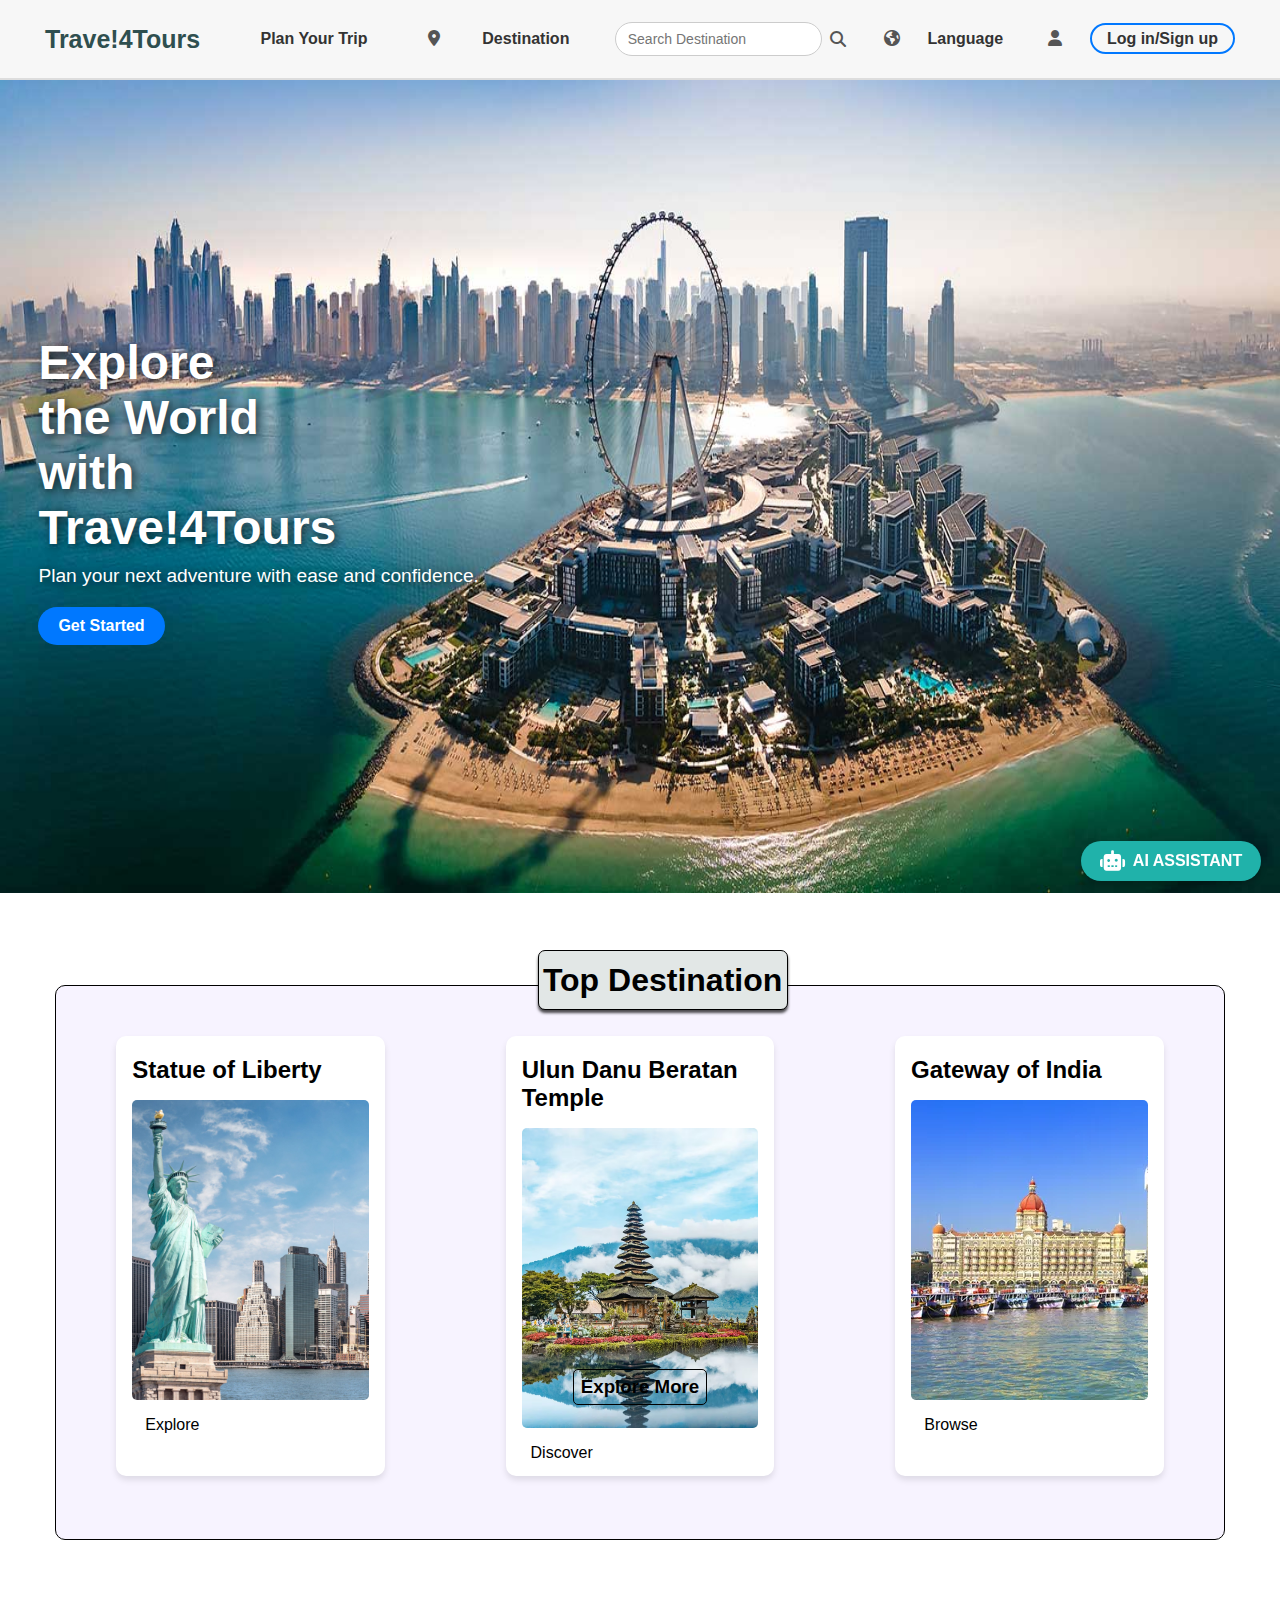
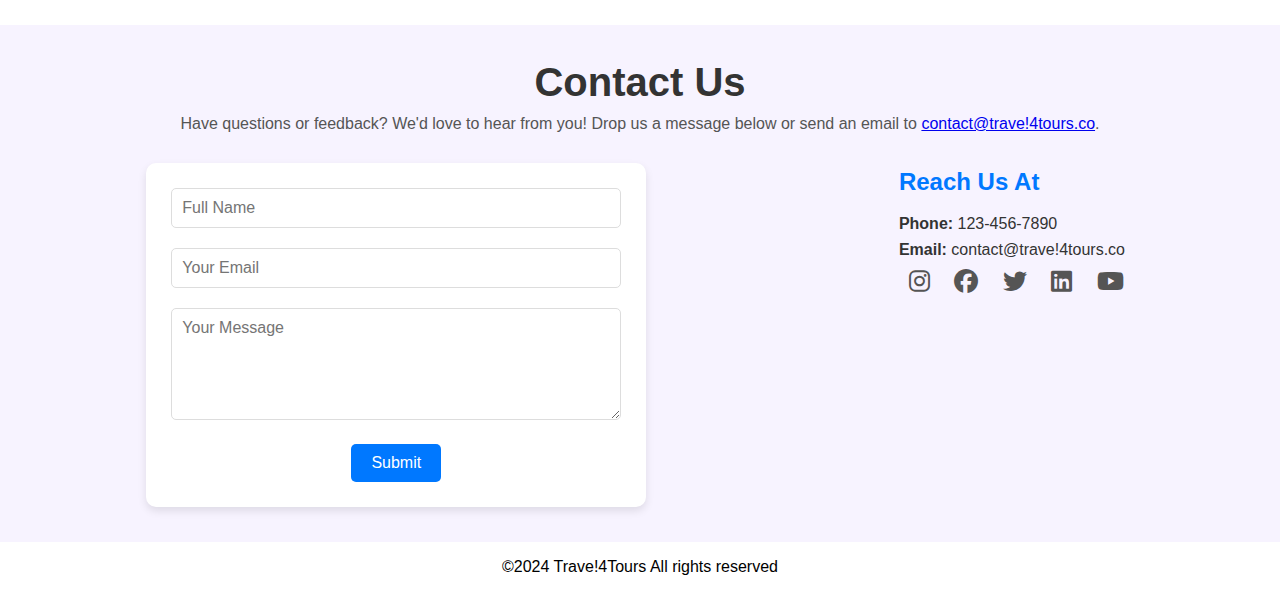
<file: index.html>
<!DOCTYPE html>
<html lang="en">

<head>
    <meta charset="UTF-8">
    <link rel="stylesheet" href="https://cdnjs.cloudflare.com/ajax/libs/font-awesome/6.7.2/css/all.min.css"
        integrity="sha512-Evv84Mr4kqVGRNSgIGL/F/aIDqQb7xQ2vcrdIwxfjThSH8CSR7PBEakCr51Ck+w+/U6swU2Im1vVX0SVk9ABhg=="
        crossorigin="anonymous" referrerpolicy="no-referrer" />
    <link rel="shortcut icon" type="image/x-icon" href="icons/logo.png">
    <link rel="stylesheet" href="style.css">
    <meta name="viewport" content="width=device-width, initial-scale=1.0">
    <title>Trave!4Tours</title>
</head>

<body>
    <header>
        <div class="navbar">
            <div class="nav-logo">
                <div class="logo"><a href="index.html" target="_blank" style="font-size: 25px; color: darkslategrey;">Trave!4Tours</a></div>
                <div class="trip-plan">
                    <a href="planyourtrip.html" target="_blank">Plan Your Trip</a>
                </div>
                <div class="des">
                    <a href="destination.html" target="_blank"><i class="fa-solid fa-location-dot"></i></a>
                    <a href="destination.html" target="_blank">Destination</a>
                </div>
                <div class="search">
                    <input type="text" placeholder="Search Destination">
                    <i class="fa-solid fa-magnifying-glass"></i>
                </div>
                <div class="lang">
                    <i class="fa-solid fa-earth-americas"></i>
                    <a href="#">Language</a>
                </div>
                <div class="log-sig">
                    <i class="fa-solid fa-user"></i>
                    <a href="#" class="login">Log in/Sign up</a>
                </div>
            </div>
        </div>
    </header>
    <main>
        <div class="hero">
            <img src="icons/ain-dubai.jpg" alt="Ain Dubai, a large observation wheel">
            <div class="hero-text">
                <h1>Explore <br> the World <br> with <br> Trave!4Tours</h1>
                <p>Plan your next adventure with ease and confidence.</p>
                <button class="cta-button"><a href="#scroll" style="color: white; text-decoration: none;">Get
                        Started</a></button>
            </div>
        </div>
        <div class="chat">
            <i class="fa-solid fa-robot"></i>
            <h4>AI Assistant</h4>
        </div>
        <div class="tds">
            <h1>Top Destination</h1>
        </div>
        <div class="top-destination">
            <div class="box1 box" id="#scroll">
                <div class="box-content">
                    <h2>Statue of Liberty</h2>
                    <div class="box-img" style="background-image: url('icons/statue-liberty.jpg');"></div>
                    <p>Explore</p>
                </div>
            </div>
            <div class="box2 box">
                <div class="box-content">
                    <h2>Ulun Danu Beratan Temple</h2>
                    <div class="box-img" style="background-image: url('icons/Ulun_Danu_Beratan_Temple_b653358fc2.avif');">
                    </div>
                    <p>Discover</p>
                </div>
            </div>
            <div class="box3 box">
                <div class="box-content">
                    <h2>Gateway of India</h2>
                    <div class="box-img"
                        style="background-image: url('icons/Gateway-monument-India-entrance-Mumbai-Harbour-coast.webp');">
                    </div>
                    <p>Browse</p>
                </div>
            </div>
            <div class="see-more">
                <h3><a href="destination.html" target="_blank">Explore More</a></h3>
            </div>
        </div>
        <div class="contact">
            <h2 class="contact-title">Contact Us</h2>
            <p class="contact-description">
                Have questions or feedback? We'd love to hear from you! Drop us a message below or send an email to 
                <a href="mailto:contact@trave!4tours.co">contact@trave!4tours.co</a>.
            </p>
            <div class="contact-form-container">
                <form class="contact-form">
                    <input type="text" placeholder="Full Name" class="input-field" required>
                    <input type="email" placeholder="Your Email" class="input-field" required>
                    <textarea placeholder="Your Message" class="textarea-field" rows="5" required></textarea>
                    <button type="submit" class="submit-button">Submit</button>
                </form>
                <div class="contact-info">
                    <h3>Reach Us At</h3>
                    <p><strong>Phone:</strong> 123-456-7890</p>
                    <p><strong>Email:</strong> contact@trave!4tours.co</p>
                    <div class="social-icons">
                        <a href="#"><i class="fa-brands fa-instagram"></i></a>
                        <a href="#"><i class="fa-brands fa-facebook"></i></a>
                        <a href="#"><i class="fa-brands fa-twitter"></i></a>
                        <a href="#"><i class="fa-brands fa-linkedin"></i></a>
                        <a href="#"><i class="fa-brands fa-youtube"></i></a>
                    </div>
                </div>
            </div>
        </div>
        
    </main>
    <footer>
        <div class="foot">
            <p>©2024 Trave!4Tours All rights reserved</p>
        </div>
    </footer>
</body>

</html>
</file>
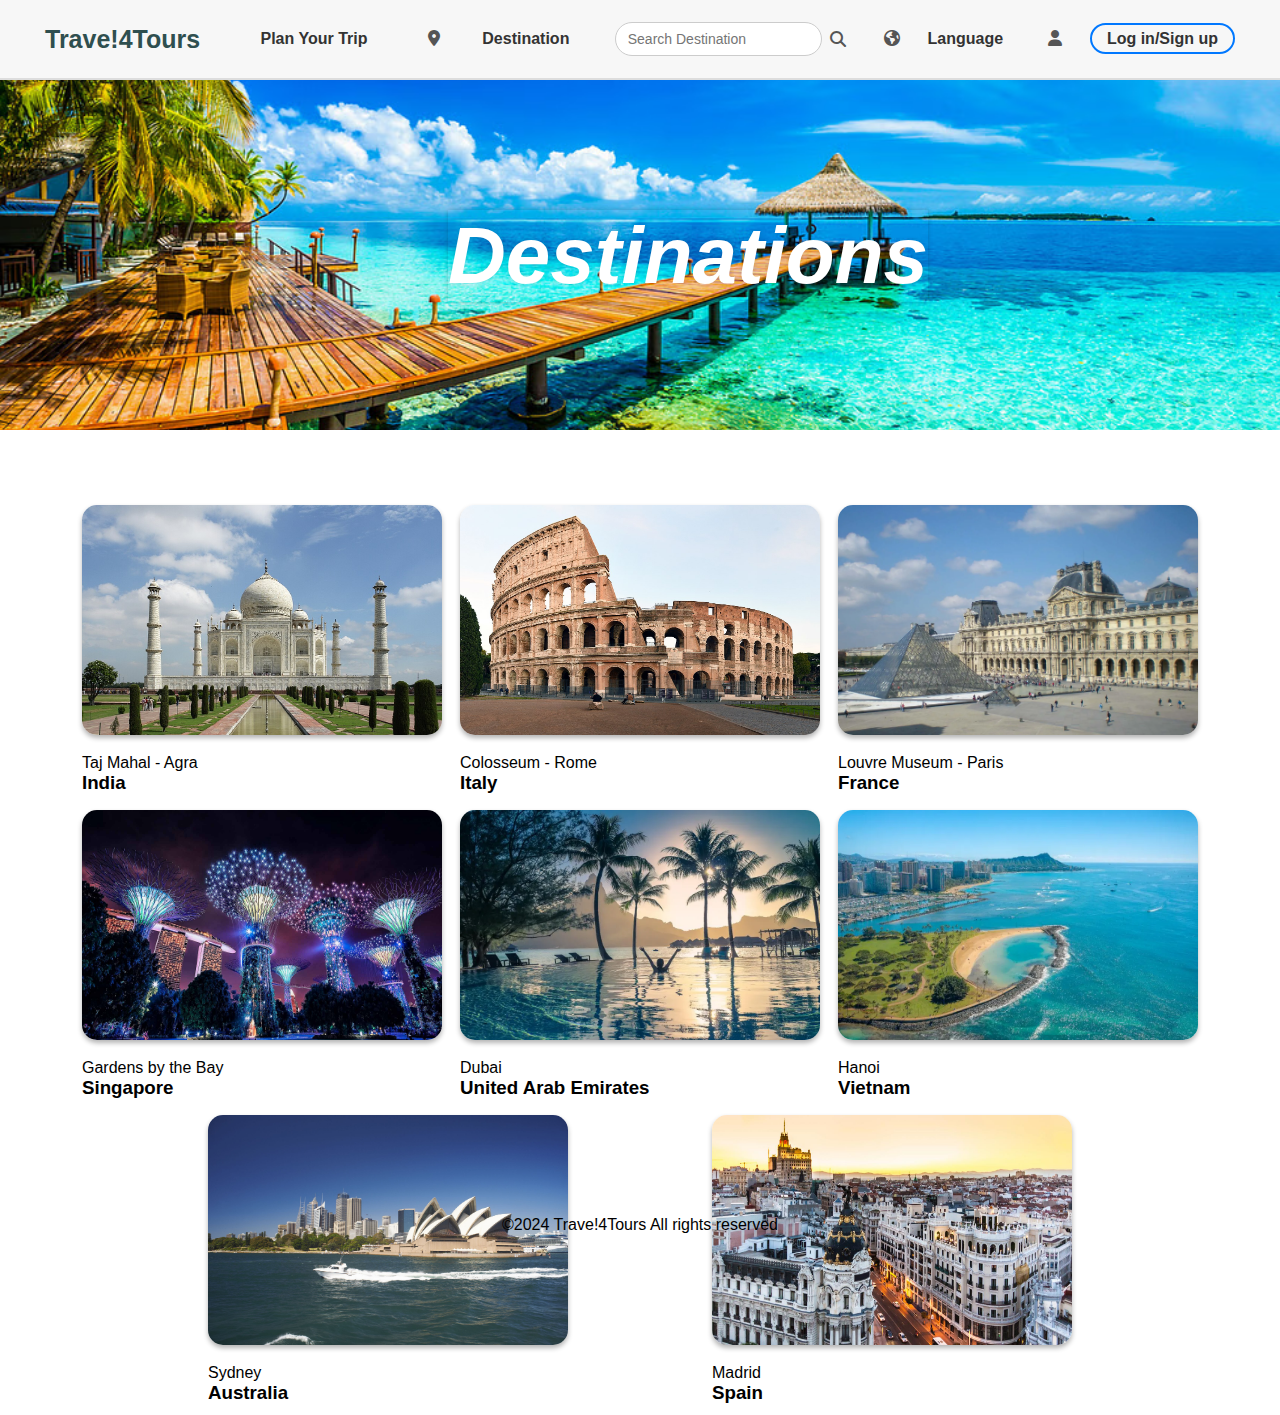
<file: destination.html>
<!DOCTYPE html>
<html lang="en">
<head>
    <link rel="stylesheet" href="https://cdnjs.cloudflare.com/ajax/libs/font-awesome/6.7.2/css/all.min.css"
        integrity="sha512-Evv84Mr4kqVGRNSgIGL/F/aIDqQb7xQ2vcrdIwxfjThSH8CSR7PBEakCr51Ck+w+/U6swU2Im1vVX0SVk9ABhg=="
        crossorigin="anonymous" referrerpolicy="no-referrer" />
    <meta charset="UTF-8">
    <meta name="viewport" content="width=device-width, initial-scale=1.0">
    <link rel="shortcut icon" type="image/x-icon" href="icons/logo.png">

    <link rel="stylesheet" href="style.css">
    <title>Destinations</title>
</head>
<body>
    <header>
        <div class="navbar">
            <div class="nav-logo">
                <div class="logo"><a href="index.html" target="_blank" style="font-size: 25px; color: darkslategrey;">Trave!4Tours</a></div>
                <div class="trip-plan"><a href="planyourtrip.html" target="_blank">Plan Your Trip</a></div>
                <div class="des">
                    <a href="destination.html" target="_blank"><i class="fa-solid fa-location-dot"></i></a>
                    <a href="destination.html" target="_blank">Destination</a>
                </div>
                <div class="search">
                    <input type="text" placeholder="Search Destination">
                    <i class="fa-solid fa-magnifying-glass"></i>
                </div>
                <div class="lang">
                    <i class="fa-solid fa-earth-americas"></i>
                    <a href="#">Language</a>
                </div>
                <div class="log-sig">
                    <i class="fa-solid fa-user"></i>
                    <a href="#" class="login">Log in/Sign up</a>
                </div>
            </div>
        </div>
    </header>
    <main>
        <div class="hero1-section">
            <h1>Destinations</h1>
            <img src="icons/backiimg.avif" alt="#">
        </div>
        <div class="dest-section">
            <div class="box-con">
                <img src="icons/TajMahal.jpeg" alt="Taj Mahal">
                <p>Taj Mahal - Agra</p>
                <h3>India</h3>
            </div>
            <div class="box-con">
                <img src="icons/Colosseo_2020.jpg" alt="Colosseo_2020">
                <p>Colosseum - Rome</p>
                <h3>Italy</h3>
            </div>
            <div class="box-con">
                <img src="icons/Louvre Museum, Paris, France.webp" alt="Louvre ">
                <p>Louvre Museum - Paris</p>
                <h3>France</h3>
            </div>
            <div class="box-con">
                <img src="icons/masthead.jpg" alt="">
                <p>Gardens by the Bay</p>
                <h3>Singapore</h3>
            </div>
            <div class="box-con">
                <img src="icons/960x0.webp" alt="">
                <p>Dubai</p>
                <h3>United Arab Emirates</h3>
            </div>
            <div class="box-con">
                <img src="icons/vietname.webp" alt="">
                <p>Hanoi</p>
                <h3>Vietnam</h3>
            </div>
            <div class="box-con">
                <img src="icons/licensed-image.jpg" alt="">
                <p>Sydney</p>
                <h3>Australia</h3>
            </div>
            <div class="box-con">
                <img src="icons/353ec907-ap-MAD-551b0685.jpg" alt="">
                <p>Madrid</p>
                <h3>Spain</h3>
            </div>
        </div>
    </main>
    <footer>
        <div class="foot">
            <p>©2024 Trave!4Tours All rights reserved</p>
        </div>
    </footer>
</body>
</html>
</file>
<file: style.css>
* {
    margin: 0;
    padding: 0;
    font-family: 'Arial', sans-serif;
    box-sizing: border-box;
}

.nav-logo {
    background-color: #f7f7f7;
    /*width: 100%;
    position: fixed;*/
    height: 80px;
    display: flex;
    justify-content: space-between;
    align-items: center;
    padding: 0 30px;
    border-bottom: 2px solid #ddd;
    top: 0;
    z-index: 1000;
}
.nav-logo a {
    margin: 0 15px;
    text-decoration: none;
    color: #333;
    font-weight: bold;
    font-size: 16px;
    transition: color 0.3s ease;
}

.nav-logo a:hover {
    text-underline-offset: 10px;
    text-decoration:2px solid underline;
    text-decoration-color: grey;
}

.nav-logo i {
    margin-right: 8px;
    color: #555;
}

.search {
    display: flex;
    align-items: center;
    gap: 8px;
}

.search input {
    padding: 8px 12px;
    font-size: 14px;
    border: 1px solid #ccc;
    border-radius: 20px;
    outline: none;
    transition: box-shadow 0.3s ease;
}

.search input:focus {
    box-shadow: 0 0 5px rgba(0, 120, 255, 0.5);
}

.login {
    border: 2px solid #0078ff;
    color: #0078ff;
    padding: 5px 15px;
    border-radius: 20px;
    font-size: 14px;
    transition: background-color 0.3s ease, color 0.3s ease;
}

.login:hover {
    background-color: #0078ff;
    color: white;
}

.hero {
    position: relative;
    width: 100%;
    height: calc(100vh - 80px);
    overflow: hidden;
}

.hero img {
    width: 100%;
    height: 99.10%;
}
.hero-text {
    position: absolute;
    top: 50%;
    left: 3%; 
    transform: translateY(-50%);
    text-align: left;
    color: white;
    text-shadow: 2px 2px 10px rgba(0, 0, 0, 0.7);
}

.hero-text h1 {
    font-size: 3rem;
    margin-bottom: 10px;
}

.hero-text p {
    font-size: 1.2rem;
    margin-bottom: 20px;
}

.cta-button {
    background-color: #0078ff;
    color: white;
    padding: 10px 20px;
    border: none;
    border-radius: 25px;
    font-size: 1rem;
    font-weight: bold;
    cursor: pointer;
    transition: background-color 0.3s ease;
}

.cta-button:hover {
    background-color: #0056cc;
}
.chat {
    display: flex;
    align-items: center;
    justify-content: center;
    gap: 8px;
    height: 40px;
    width: 180px;
    background-color: lightseagreen;
    color: white;
    border: none;
    padding: 5px 15px;
    border-radius: 20px;
    font-size: 16px;
    font-weight: bold;
    text-transform: uppercase;
    cursor: pointer;
    box-shadow: 0 4px 6px rgba(0, 0, 0, 0.2);
    transition: background-color 0.3s ease, transform 0.2s ease;
    position:fixed;
    bottom: 19px;
    right: 19px;
}
.chat:hover {
    background-color: #0056cc;
    transform: translateY(-7px);
}

.chat i {
    font-size: 20px; 
    color: white;
}
.top-destination{
    height: 555px;
    width: 100;
    background-color: lightgrey;
    border: 1.2px solid;
    border-radius: 10px;
    margin: 85px 55px 85px 55px;
    display: flex;
    flex-wrap: wrap;
    justify-content: space-around;
    background-color:  #f7f3ff;
}
.box{
    height: 440px;
    width: 23%;
    background-color: white;
    border-radius: 10px;
    padding: 20px 0px 15px;
    margin-top: 50px;
    box-shadow: 0 4px 6px rgba(0, 0, 0, 0.1); /* Light shadow for depth */
    transition: transform 0.3s ease, box-shadow 0.3s ease;
}
.box:hover{
    transform: translateY(-5px); /* Slight lift effect on hover */
    box-shadow: 0 6px 12px rgba(0, 0, 0, 0.2); /* Enhance shadow on hover */
}
.box-img{
    height: 300px;
    background-size: cover;
    border-radius: 5px;
    margin-top: 1rem;
    margin-bottom: 1rem;
    object-fit: fill;
}
.box-content{
    margin-left: 1rem;
    margin-right: 1rem;
    align-items: center;
    justify-content: center;
    align-content: center;
}
.box-content p{
    position: absolute;
    width: 80px;
    height: 1.5rem;;
    text-align: center ;
}
.box-content p:hover{
    border-color:#0078ff;
    cursor: pointer;
}
.tds{
    height: 60px;
    width: 250px;
    position: absolute;
    background-color: #e2e7e6;
    color: black;
    display: flex;
    box-shadow: 0px 3px 3px rgba(0, 0, 0, 0.7);
    justify-content: center;
    align-items:center;
    border: 1.5px solid black;
    border-radius: 7px;
    margin-left: 42%;
    margin-top: 50px;
    gap: 42px;
    z-index: -10px;
}
.see-more a{
    border: 1.5px solid black;
    border-radius: 5px;
    text-decoration: none;
    color: black;
    padding: 0.4rem;
}
.see-more{
    position:absolute;
    margin-top: 30.5%;
}

.foot{
    height: 50px;
    width: 100%;
    background-color: white;
    display: flex;
    justify-content: space-evenly;
    align-items: center;
}
.contact {
    background-color: #f7f3ff;
    padding: 35px 20px;
    text-align: center;
}

.contact-title {
    font-size: 2.5rem;
    color: #333;
    margin-bottom: 10px;
}

.contact-description {
    font-size: 1rem;
    color: #555;
    margin-bottom: 30px;
}

.contact-form-container {
    display: flex;
    flex-wrap: wrap;
    justify-content: space-around;
    align-items: flex-start;
    gap: 40px;
    max-width: 1200px;
    margin: 0 auto;
}

.contact-form {
    background: #ffffff;
    padding: 25px;
    border-radius: 10px;
    box-shadow: 0 4px 8px rgba(0, 0, 0, 0.1);
    width: 100%;
    max-width: 500px;
}
.contact-form:hover{
    transform: translateY(-5px);
}
.input-field, 
.textarea-field {
    width: 100%;
    padding: 10px;
    margin-bottom: 20px;
    border: 1px solid #ddd;
    border-radius: 5px;
    font-size: 1rem;
}

.input-field:focus, 
.textarea-field:focus {
    outline: none;
    border-color: #0078ff;
    box-shadow: 0 0 5px rgba(0, 120, 255, 0.5);
}

.submit-button {
    background-color: #0078ff;
    color: white;
    border: none;
    padding: 10px 20px;
    font-size: 1rem;
    border-radius: 5px;
    cursor: pointer;
    transition: background-color 0.3s ease;
}

.submit-button:hover {
    background-color: #0056cc;
}

.contact-info {
    text-align: left;
    font-size: 1rem;
    line-height: 1.6;
    color: #333;
    max-width: 400px;
}

.contact-info h3 {
    font-size: 1.5rem;
    color: #0078ff;
    margin-bottom: 10px;
}

.social-icons a {
    font-size: 1.5rem;
    color: #555;
    margin: 0 10px;
    transition: color 0.3s ease;
}

.social-icons a:hover {
    color: #0078ff;
}

/* Destination Page */
.hero1-section{
    background-color: #555;
    height: 350px;
    width: 100%;
}
.hero1-section img{
    background-size: cover;
    object-fit: cover;
    height: 350px;
    width: 100%;
}
.hero1-section h1{
    display: flex;
    justify-content:space-evenly;
    align-items: center;
    font-size: 80px;
    font-weight: bold;
    font-style:oblique;
    font-family: Verdana, Geneva, Tahoma, sans-serif;
    position: absolute;
    margin-left: 35%;
    margin-top: 130px;
    color: white;
    text-shadow: 0px 0px 5px rgba(0, 0, 0, 0.10);
    box-shadow: 0px 0px 5px rgba(0, 0, 0, 0.2);
}
.dest-section{
    height: 700px;
    width: 90%;
    margin-top: 70px;
    margin-left: 5%;
    display: flex;
    justify-content: space-evenly;
    flex-wrap: wrap;
}
.box-con{
    height: 300px;
    object-fit: cover;
    background-size: cover;
    padding-bottom: 20px;
    margin-top: 05px;
    
}
.box-con img{
    height: 230px;
    width: 360px;
    border-radius: 15px;
    margin-bottom: 15px;
    box-shadow: 0px 3px 5px rgba(0, 0, 0, 0.3)
}
.box-con img:hover{
    box-shadow: 0px 3px 5px rgba(0, 0, 0, 0.7);
    transform: translateY(-5px);   
}
</file>
